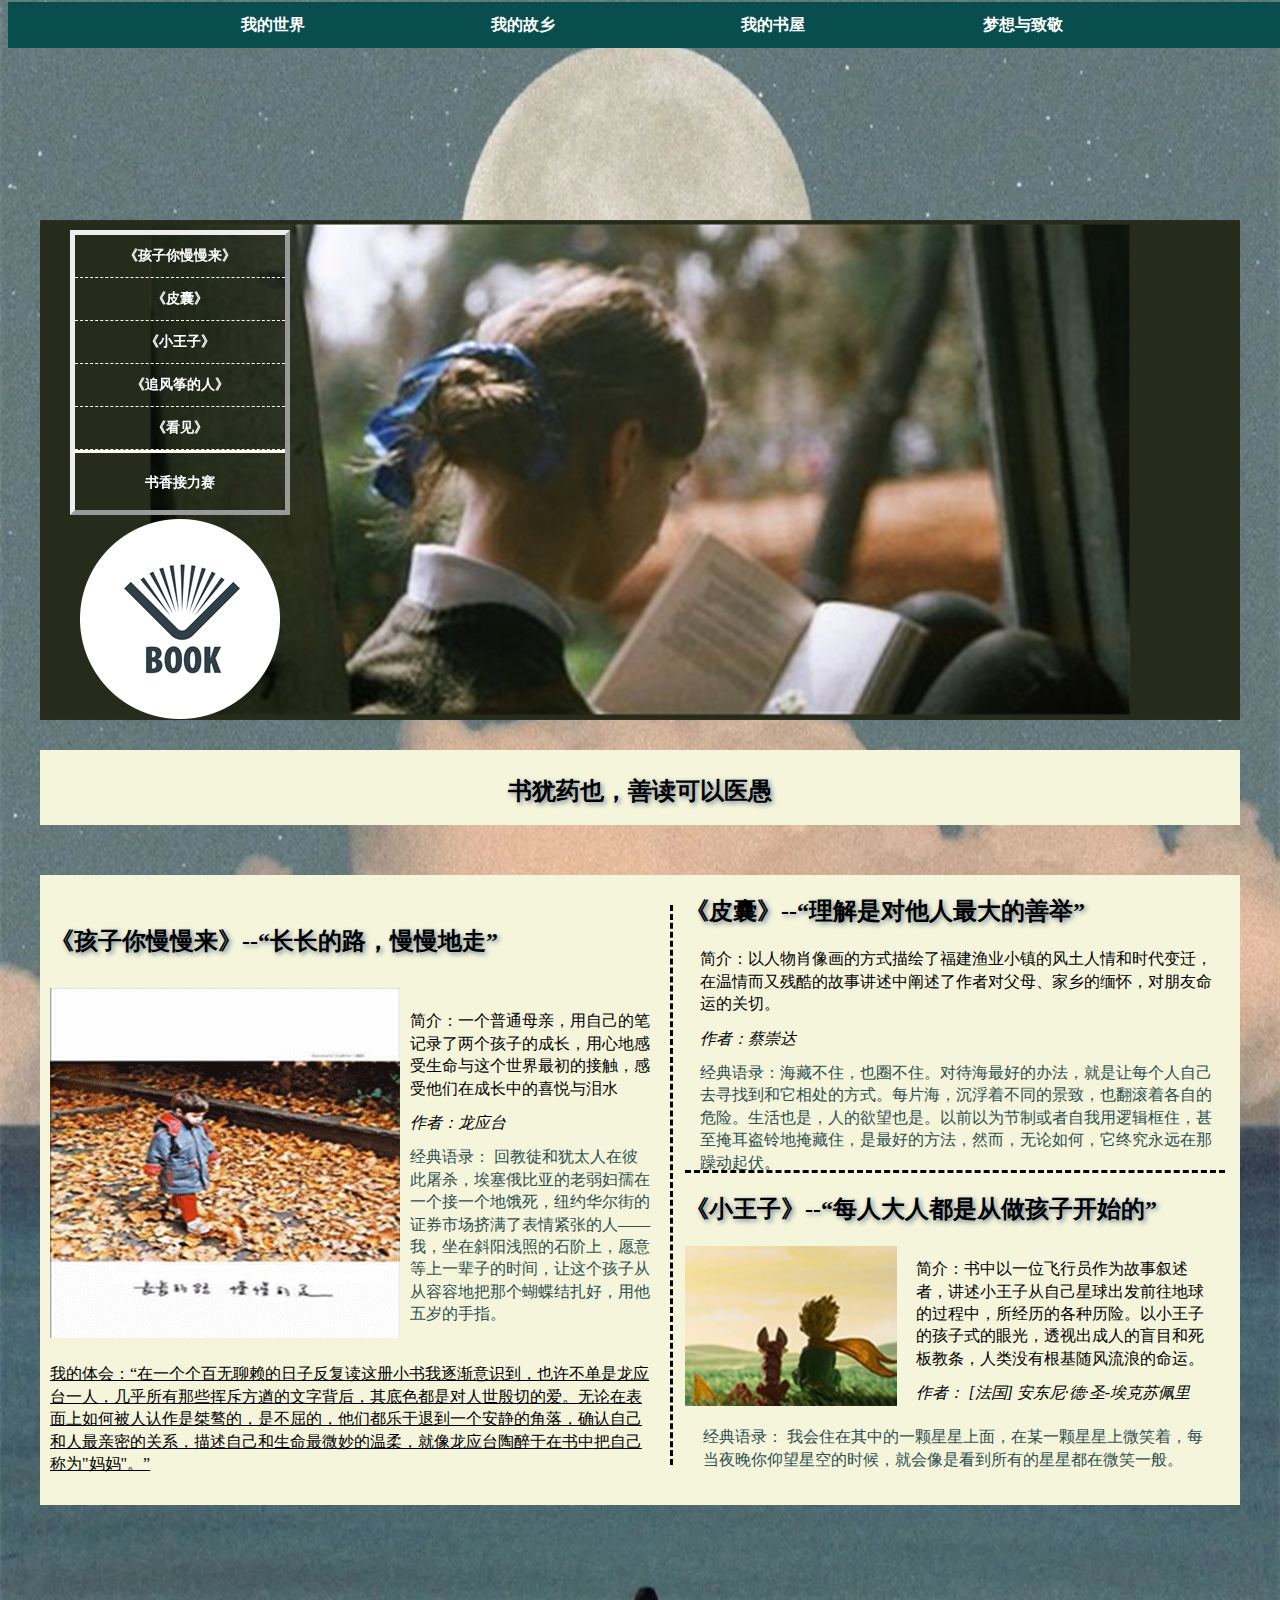
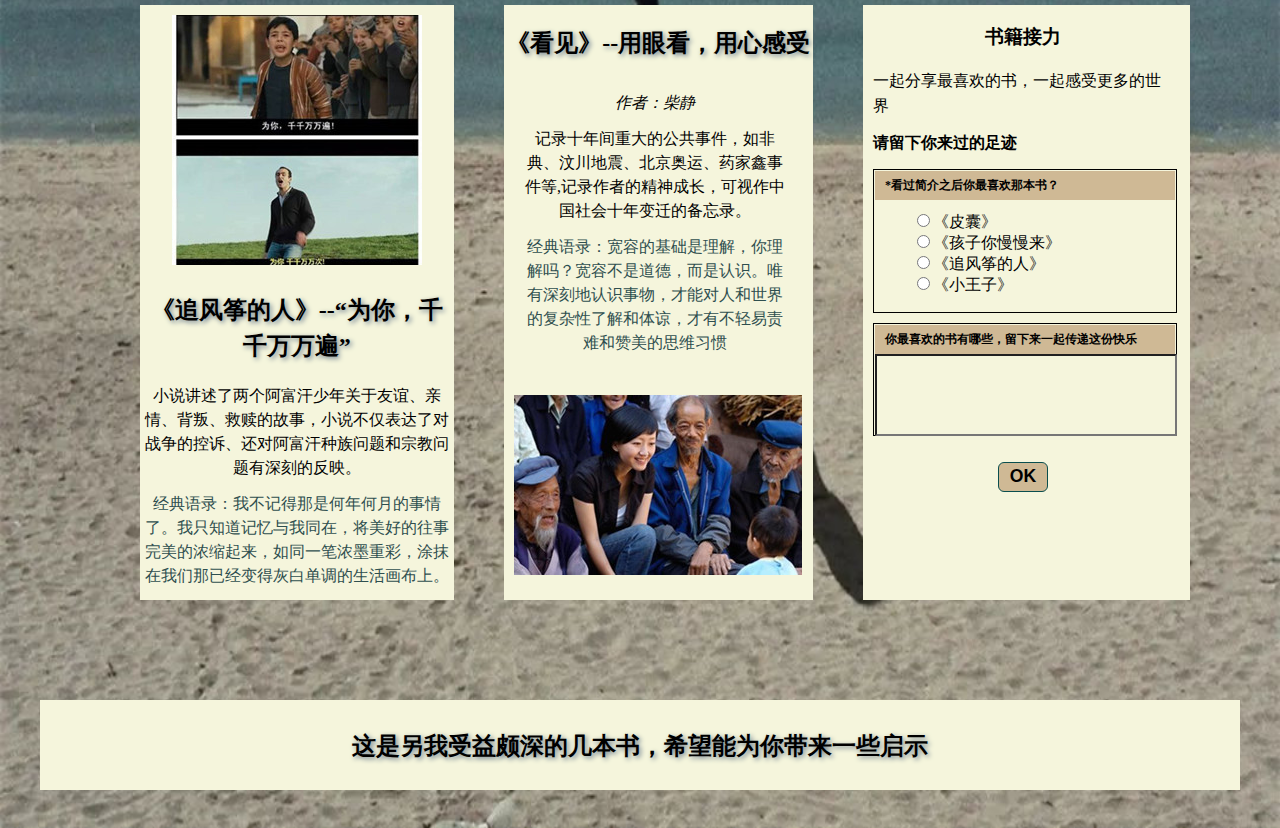
<file: 书屋.html>
<!DOCTYPE html>
<html>
  <head>
    <meta charset="utf-8">
    <title>我的书屋</title>
    <link rel="stylesheet" type="text/css" href="css/书屋.css">
    <link rel="stylesheet" type="text/css" href="css/导航区2.css">
  </head> 

  <div class="navigationArea">
    <div class="head">
      <ul>
        <li><a href="index.html" title="我的世界">我的世界</a></li>
        <li><a href="故乡.html" title="我的故乡">我的故乡</a></li>  
        <li><a href="书屋.html" title="我的书屋">我的书屋</a></li>
        <li><a href="梦想与致敬.html" title="梦想与致敬">梦想与致敬</a></li>
      </ul> 
    </div>
  </div>

  <aside class="boradside">
    <div class="b-one">
      <div class="b-one1">
          <ul class="ul2">   
           <li class="li3"><a href="#mao1" >《孩子你慢慢来》</a></li>
           <li class="li3"><a href="#mao2" >《皮囊》</a></li>
           <li class="li3"><a href="#mao3" >《小王子》</a></li>
           <li class="li3"><a href="#mao4" >《追风筝的人》</a></li>
           <li class="li3"><a href="#mao5" >《看见》</a></li>      
           <li class="li2"><a href="#mao6" >书香接力赛</a></li>     
          </ul>
      </div> 
    </div>

    <div class="b-two">
      <div class="img8">
        <img id="图片8" src="img/biaozhi-2.png" >
      </div>
    </div>
  </aside>

  <body>
      <div class=con>
        
        <div class=main>
          <div class=first>
            <div class="img1">
              <img id="图片1" src="img/F-23.png" >
            </div>
          </div>

          <div class="tit">
            <h2>书犹药也，善读可以医愚</h2>
          </div>

          <a name="mao2"></a>
          <div class="one">
            <div class="One">
              <a name="mao1"></a>
              <div class="one-1">
                <div class="one-1tit"> <h2>《孩子你慢慢来》--“长长的路，慢慢地走”</h2></div>
                <div class="one-1words">
                  <div class="one-1img">
                    <img id="图片2" src="img/img3-3.gif" >
                  </div>
                  <div class="one-1wordsright">
                    <p>简介：一个普通母亲，用自己的笔记录了两个孩子的成长，用心地感受生命与这个世界最初的接触，感受他们在成长中的喜悦与泪水</p>
                    <p class="writer">作者：龙应台</p>
                    <p class="pcon">经典语录： 回教徒和犹太人在彼此屠杀，埃塞俄比亚的老弱妇孺在一个接一个地饿死，纽约华尔街的证券市场挤满了表情紧张的人——我，坐在斜阳浅照的石阶上，愿意等上一辈子的时间，让这个孩子从从容容地把那个蝴蝶结扎好，用他五岁的手指。</p>
                  </div> 
                </div>
                <div class="one-1word"><p class="myself">我的体会：“在一个个百无聊赖的日子反复读这册小书我逐渐意识到，也许不单是龙应台一人，几乎所有那些挥斥方遒的文字背后，其底色都是对人世殷切的爱。无论在表面上如何被人认作是桀骜的，是不屈的，他们都乐于退到一个安静的角落，确认自己和人最亲密的关系，描述自己和生命最微妙的温柔，就像龙应台陶醉于在书中把自己称为"妈妈"。”</p></div>
              </div>
              <div class="one-2">
                <a name="mao2"></a>
                <div class="one-21">
                  <div class="one-21tit"><h2>《皮囊》--“理解是对他人最大的善举”</h2></div>
                  <div class="one-21words">
                    <p>简介：以人物肖像画的方式描绘了福建渔业小镇的风土人情和时代变迁，在温情而又残酷的故事讲述中阐述了作者对父母、家乡的缅怀，对朋友命运的关切。</p>
                    <p class="writer">作者：蔡崇达</p>
                    <p class="pcon">经典语录：海藏不住，也圈不住。对待海最好的办法，就是让每个人自己去寻找到和它相处的方式。每片海，沉浮着不同的景致，也翻滚着各自的危险。生活也是，人的欲望也是。以前以为节制或者自我用逻辑框住，甚至掩耳盗铃地掩藏住，是最好的方法，然而，无论如何，它终究永远在那躁动起伏。</p>
                  </div>
                </div>
                <a name="mao3"></a>
                <div class="one-22">
                  <div class="one-22tit"><h2>《小王子》--“每人大人都是从做孩子开始的”</h2></div>
                  <div class="one-22words">
                    <div class="one-22img">
                      <img id="图片2" src="img/img3-52.jpg" >
                     </div>
                     <div class="one-22wordsright">
                      <p>简介：书中以一位飞行员作为故事叙述者，讲述小王子从自己星球出发前往地球的过程中，所经历的各种历险。以小王子的孩子式的眼光，透视出成人的盲目和死板教条，人类没有根基随风流浪的命运。</p>
                      <p class="writer">作者： [法国] 安东尼·德·圣-埃克苏佩里</p>
                     </div>
                  </div>
                  <div class="one-22word"><p class="pcon">经典语录： 我会住在其中的一颗星星上面，在某一颗星星上微笑着，每当夜晚你仰望星空的时候，就会像是看到所有的星星都在微笑一般。</p></div>
                </div>
              </div>  
            </div>  
          </div>

          <div class=two>
            <div class="Two">
              <a name="mao4"></a>
              <div class="two-1">
                <div class="t">
                  <div class="one-2img">
                    <img id="图片2" src="img/img3-7.jpg" >
                  </div>
                  <div class="two-11"><h2>《追风筝的人》--“为你，千千万万遍”</h2></div>
                  <div class="two-12">
                    <p>小说讲述了两个阿富汗少年关于友谊、亲情、背叛、救赎的故事，小说不仅表达了对战争的控诉、还对阿富汗种族问题和宗教问题有深刻的反映。</p>
                    <p class="pcon">经典语录：我不记得那是何年何月的事情了。我只知道记忆与我同在，将美好的往事完美的浓缩起来，如同一笔浓墨重彩，涂抹在我们那已经变得灰白单调的生活画布上。</p>
                  </div>
                </div>
              </div>

              <div class="two-2">
                <a name="mao5"></a>
                <div class="t">
                  <div class="two-21"><h2>《看见》--用眼看，用心感受</h2></div>
                  <div class="two-22">
                    <p class="writer">作者：柴静</p>
                    <p>记录十年间重大的公共事件，如非典、汶川地震、北京奥运、药家鑫事件等,记录作者的精神成长，可视作中国社会十年变迁的备忘录。</p>
                    <p class="pcon">经典语录：宽容的基础是理解，你理解吗？宽容不是道德，而是认识。唯有深刻地认识事物，才能对人和世界的复杂性了解和体谅，才有不轻易责难和赞美的思维习惯</p>
                  </div>
                  <div class="one-2img">
                    <img id="图片2" src="img/img3-6.jpg" >
                  </div>
                </div>
              </div>

              <div class="two-3">
                <a name="mao6"></a>
                <div class="two-31">
                  <div class="share">
                    <form>
                      <div class="formHead">
                          <div class="titles">
                              <h3>书籍接力</h3>
                          </div>
                          <div class="headCon">
                              <p>一起分享最喜欢的书，一起感受更多的世界</p>
                         </div>
                      </div>
                      <div class="formA">
                          <div class="A">请留下你来过的足迹</div>
                          <div class="middle">
                              <div class="question1"><span class="star">*</span>看过简介之后你最喜欢那本书？</div>
                              <div class="choices1">
                                <input type="radio" name="select" >《皮囊》<br>
                                <input type="radio" name="select" >《孩子你慢慢来》<br>
                                <input type="radio" name="select" >《追风筝的人》<br>
                                <input type="radio" name="select" >《小王子》<br>
                              </div>
                          </div>
                          <div class="middle">
                            <div class="question1">你最喜欢的书有哪些，留下来一起传递这份快乐</div>
                            <div class="textAnswer"><input type="text" name="textAnswer" class="txt"></div>
                          </div>
                      </div>
                      <div class="formEnd">
                        <div class="bottom">
                          <input type="submit" class="sub" value="OK">
                        </div>
                      </div>
                    </form>     
                 </div>
                </div>
              </div>
            </div>          
          </div>
  
          <a name="mao4"></a>
          <div class="three">  
            <h2>这是另我受益颇深的几本书，希望能为你带来一些启示</h2>
          </div>
        </div>       
      </div>
  </body>
</html>
</file>
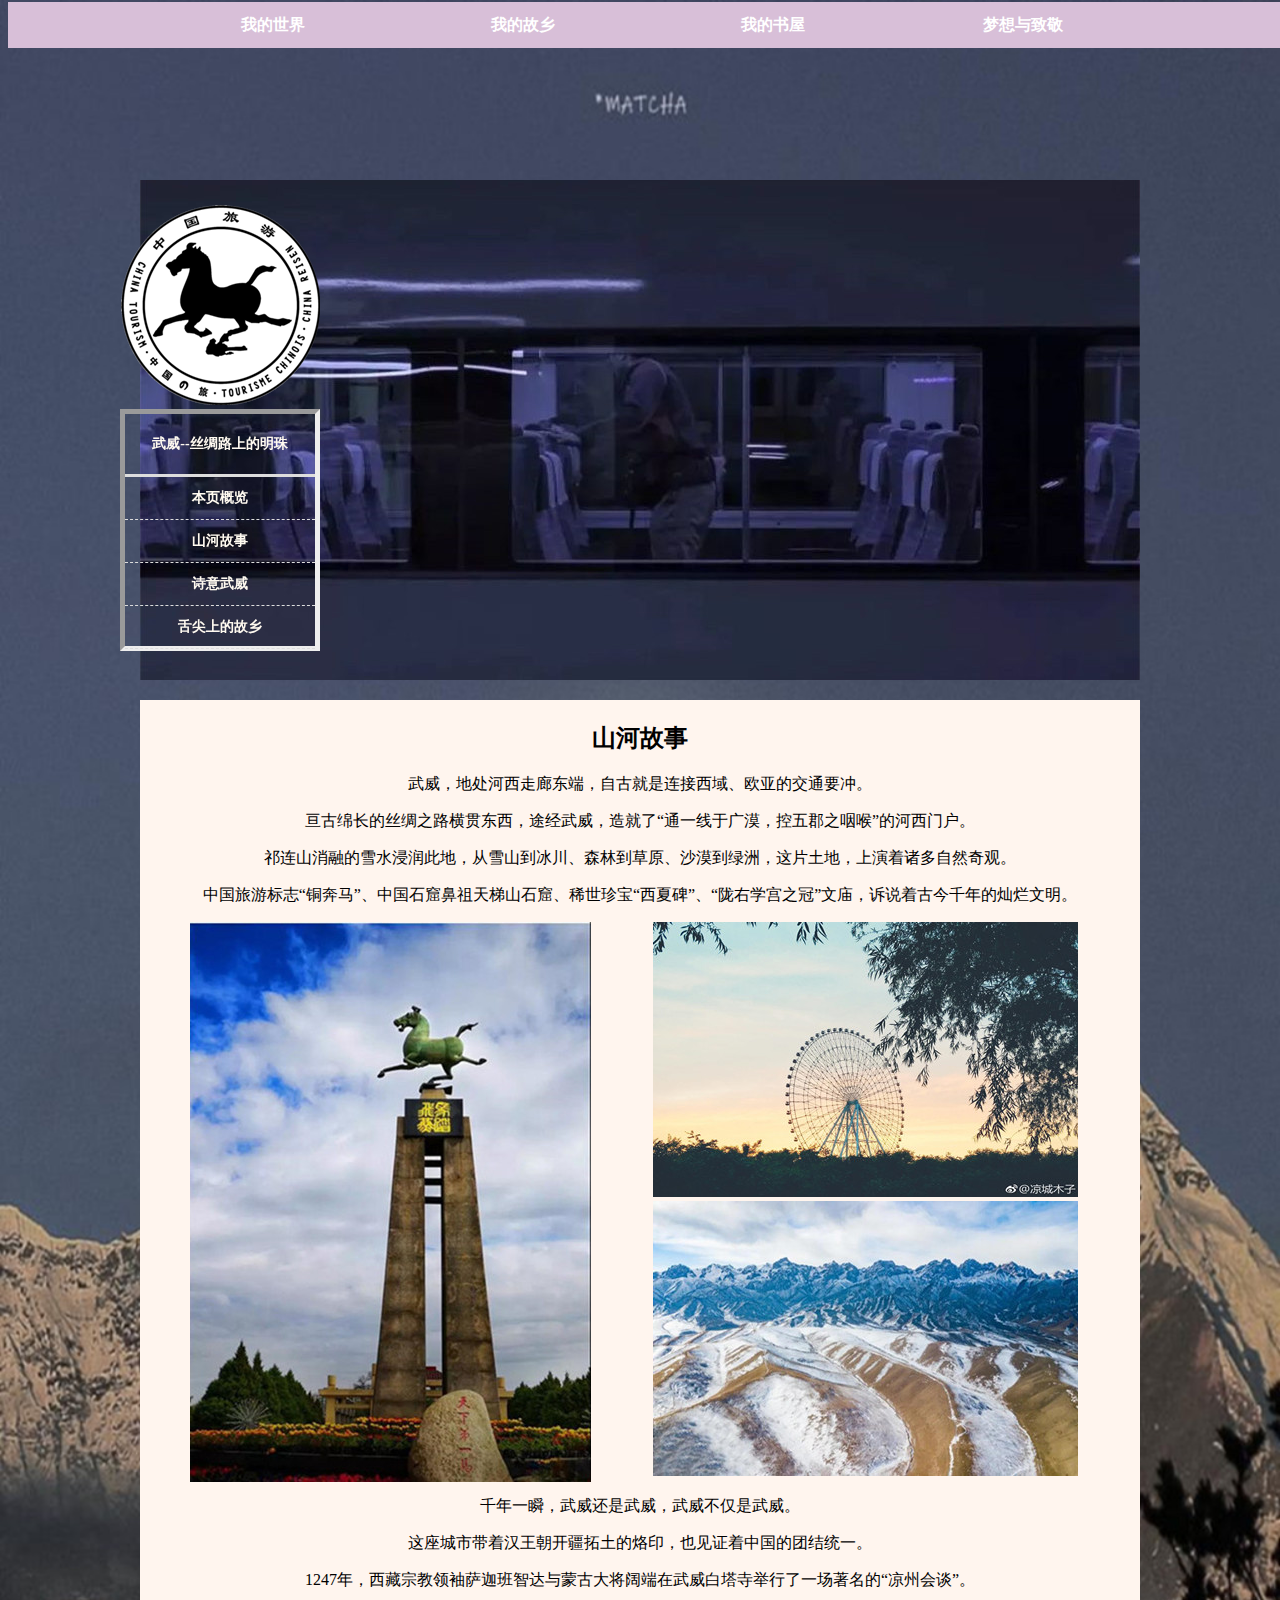
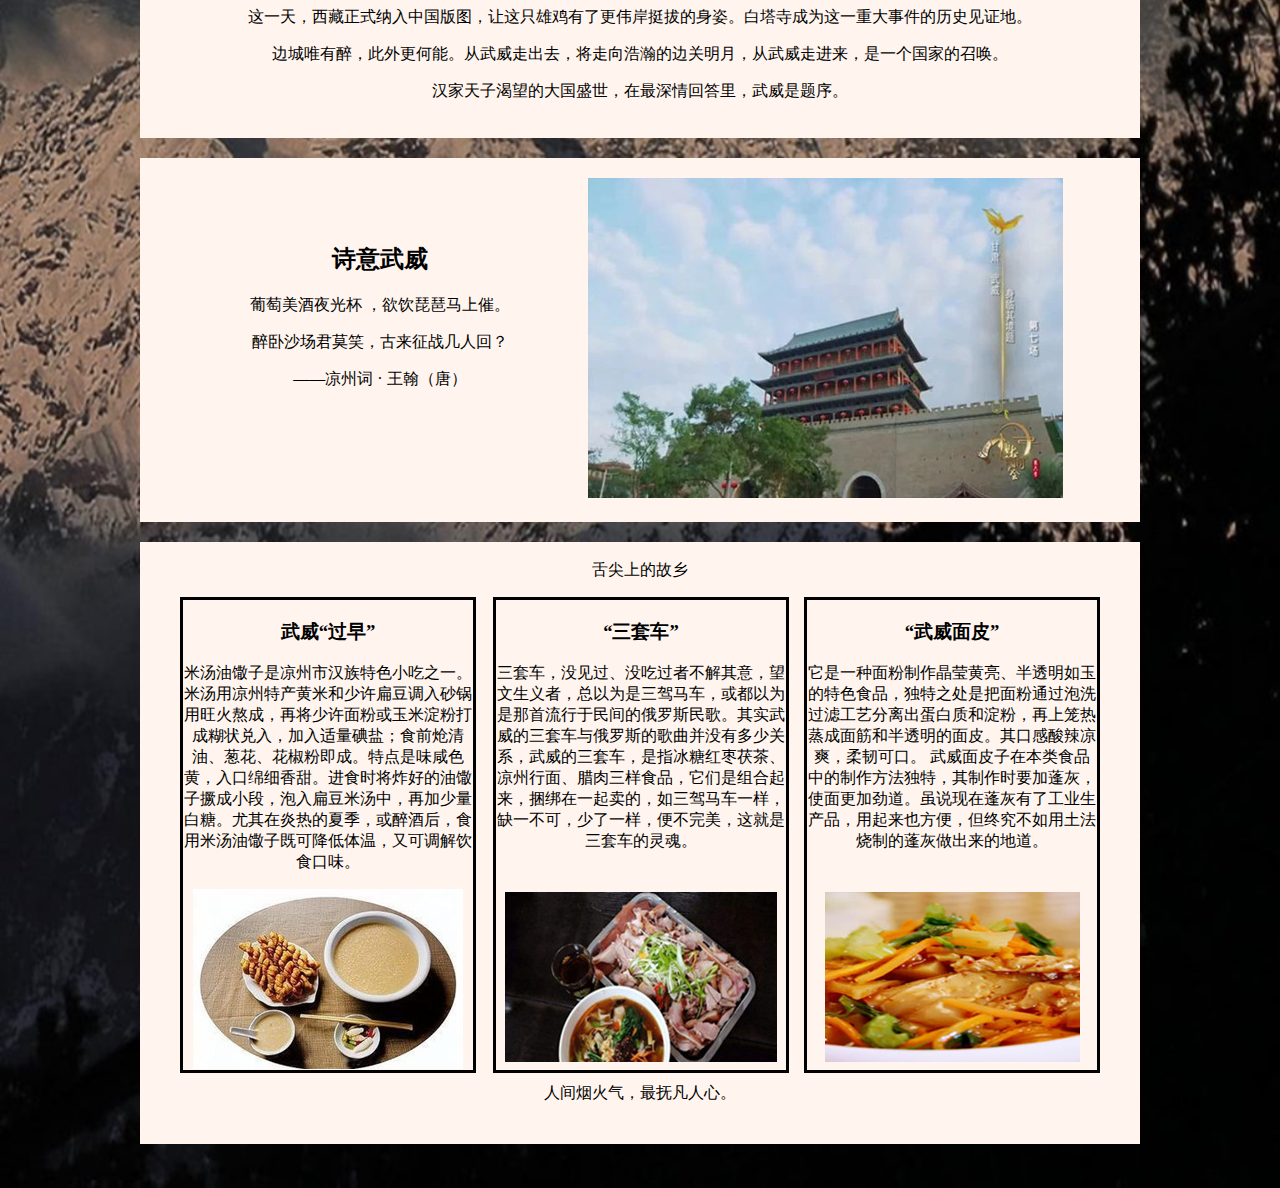
<file: 故乡.html>
<!DOCTYPE html>
<html>
  <head>
    <meta charset="utf-8">
    <title>我的故乡</title>
    <link rel="stylesheet" type="text/css" href="css/故乡.css">
    <link rel="stylesheet" type="text/css" href="css/导航区1.css">
  </head> 

  <aside class="navigationArea">
    <div class="head">
      <ul>
        <li><a href="index.html" title="我的世界">我的世界</a></li>
        <li><a href="故乡.html" title="我的故乡">我的故乡</a></li>  
        <li><a href="书屋.html" title="我的书屋">我的书屋</a></li>
        <li><a href="梦想与致敬.html" title="我尊敬的人">梦想与致敬</a></li>
      </ul> 
    </div>
  </aside>

  <div class="boradside">
    <div class="b-two">
      <div class="img8">
        <img id="图片8" src="img/biaozhi-1.png" >
      </div>
    </div>
    <div class="b-one">
      <div class="b-one1">
          <ul class="ul2">           
             <li class="li2">武威--丝绸路上的明珠</a></li>
             <li class="li3"><a href="#mao1" >本页概览</a></li>
             <li class="li3"><a href="#mao2" >山河故事</a></li>
             <li class="li3"><a href="#mao3" >诗意武威</a></li>
             <li class="li3"><a href="#mao4" >舌尖上的故乡</a></li>
          </ul>
      </div> 
    </div>
  </div>

  <body>
    <div class="con">  
        <a name="mao1"></a>
        <div class=main>
          <div class=first>
            <div class="img1">
              <img id="图片1" src="img/four.jpg" >
            </div>
          </div>

          <a name="mao2"></a>
          <div class="one">
            <div class=words1>
              <h2>山河故事</h2>
              <p>武威，地处河西走廊东端，自古就是连接西域、欧亚的交通要冲。</p>
              <p>亘古绵长的丝绸之路横贯东西，途经武威，造就了“通一线于广漠，控五郡之咽喉”的河西门户。</p>
              <p>祁连山消融的雪水浸润此地，从雪山到冰川、森林到草原、沙漠到绿洲，这片土地，上演着诸多自然奇观。
              <p>中国旅游标志“铜奔马”、中国石窟鼻祖天梯山石窟、稀世珍宝“西夏碑”、“陇右学宫之冠”文庙，诉说着古今千年的灿烂文明。</p>
            </div>
            <div class="one-1">
              <div class="img2">
                <img id="图片2" src="img/eight.jpg" >
              </div>
              <div class="img3">
                <img id="图片3" src="img/ten.jpg" >
              </div>
              <div class="img4">
                <img id="图片4" src="img/seven.jpg" >
              </div>
            </div> 
    
            <div class="one-2">
              <div class="words2">
                <p>千年一瞬，武威还是武威，武威不仅是武威。</p>
                <p>这座城市带着汉王朝开疆拓土的烙印，也见证着中国的团结统一。</p>
                <p>1247年，西藏宗教领袖萨迦班智达与蒙古大将阔端在武威白塔寺举行了一场著名的“凉州会谈”。</p>               
                <p>这一天，西藏正式纳入中国版图，让这只雄鸡有了更伟岸挺拔的身姿。白塔寺成为这一重大事件的历史见证地。</p>               
                <p>边城唯有醉，此外更何能。从武威走出去，将走向浩瀚的边关明月，从武威走进来，是一个国家的召唤。</p>                
                <p>汉家天子渴望的大国盛世，在最深情回答里，武威是题序。</p>
              </div>           
            </div>
          </div>

          <a name="mao3"></a>
          <div class=two>
            <div class="two-1">
              <h2>诗意武威</h2>
              <div class="words3">
                <p>葡萄美酒夜光杯 ，欲饮琵琶马上催。</p>
                <p>醉卧沙场君莫笑，古来征战几人回？</p>
                <p> ——凉州词 · 王翰（唐）</p> 
              </div>
            </div>
            <div class=two-2>
              <div class="img5">
                <img id="图片5" src="img/ele.jpg" >
              </div>
            </div>
          </div>
  
          <a name="mao4"></a>
          <div class="three">
            <div class="three-1">
              <p>舌尖上的故乡</p>
            </div>
  
            <div class="three-2">
              <div class="fir">
                <div class="morning">
                  <h3>武威“过早”</h3>
                  <p>米汤油馓子是凉州市汉族特色小吃之一。米汤用凉州特产黄米和少许扁豆调入砂锅用旺火熬成，再将少许面粉或玉米淀粉打成糊状兑入，加入适量碘盐；食前炝清油、葱花、花椒粉即成。特点是味咸色黄，入口绵细香甜。进食时将炸好的油馓子撅成小段，泡入扁豆米汤中，再加少量白糖。尤其在炎热的夏季，或醉酒后，食用米汤油馓子既可降低体温，又可调解饮食口味。</p>
                </div>
                <div class="img6">
                  <img id="图片6" src="img/twl1.jpg" >
                </div>
              </div>
              <div class="sen">
                <div class="sen-1">
                  <div class="morning">
                    <h3>“三套车”</h3>
                    <p>三套车，没见过、没吃过者不解其意，望文生义者，总以为是三驾马车，或都以为是那首流行于民间的俄罗斯民歌。其实武威的三套车与俄罗斯的歌曲并没有多少关系，武威的三套车，是指冰糖红枣茯茶、凉州行面、腊肉三样食品，它们是组合起来，捆绑在一起卖的，如三驾马车一样，缺一不可，少了一样，便不完美，这就是三套车的灵魂。</p>
                  </div>
                  <div class="img7">
                    <img id="图片7" src="img/twl3.jpg" >
                  </div>
                </div>
                <div class="sen-2">
                  <div class="morning">
                    <h3>“武威面皮”</h3>
                    <p>它是一种面粉制作晶莹黄亮、半透明如玉的特色食品，独特之处是把面粉通过泡洗过滤工艺分离出蛋白质和淀粉，再上笼热蒸成面筋和半透明的面皮。其口感酸辣凉爽，柔韧可口。
                      武威面皮子在本类食品中的制作方法独特，其制作时要加蓬灰，使面更加劲道。虽说现在蓬灰有了工业生产品，用起来也方便，但终究不如用土法烧制的蓬灰做出来的地道。</p>
                  </div>
                  <div class="img7">
                    <img id="图片7" src="img/tw14.jpg" >
                  </div>
                </div>
              </div>
            </div>
  
            <div class="three-3">
              <p>人间烟火气，最抚凡人心。</p>
            </div>
          </div>
        </div>
    </div>
  </body>
</html>
</file>
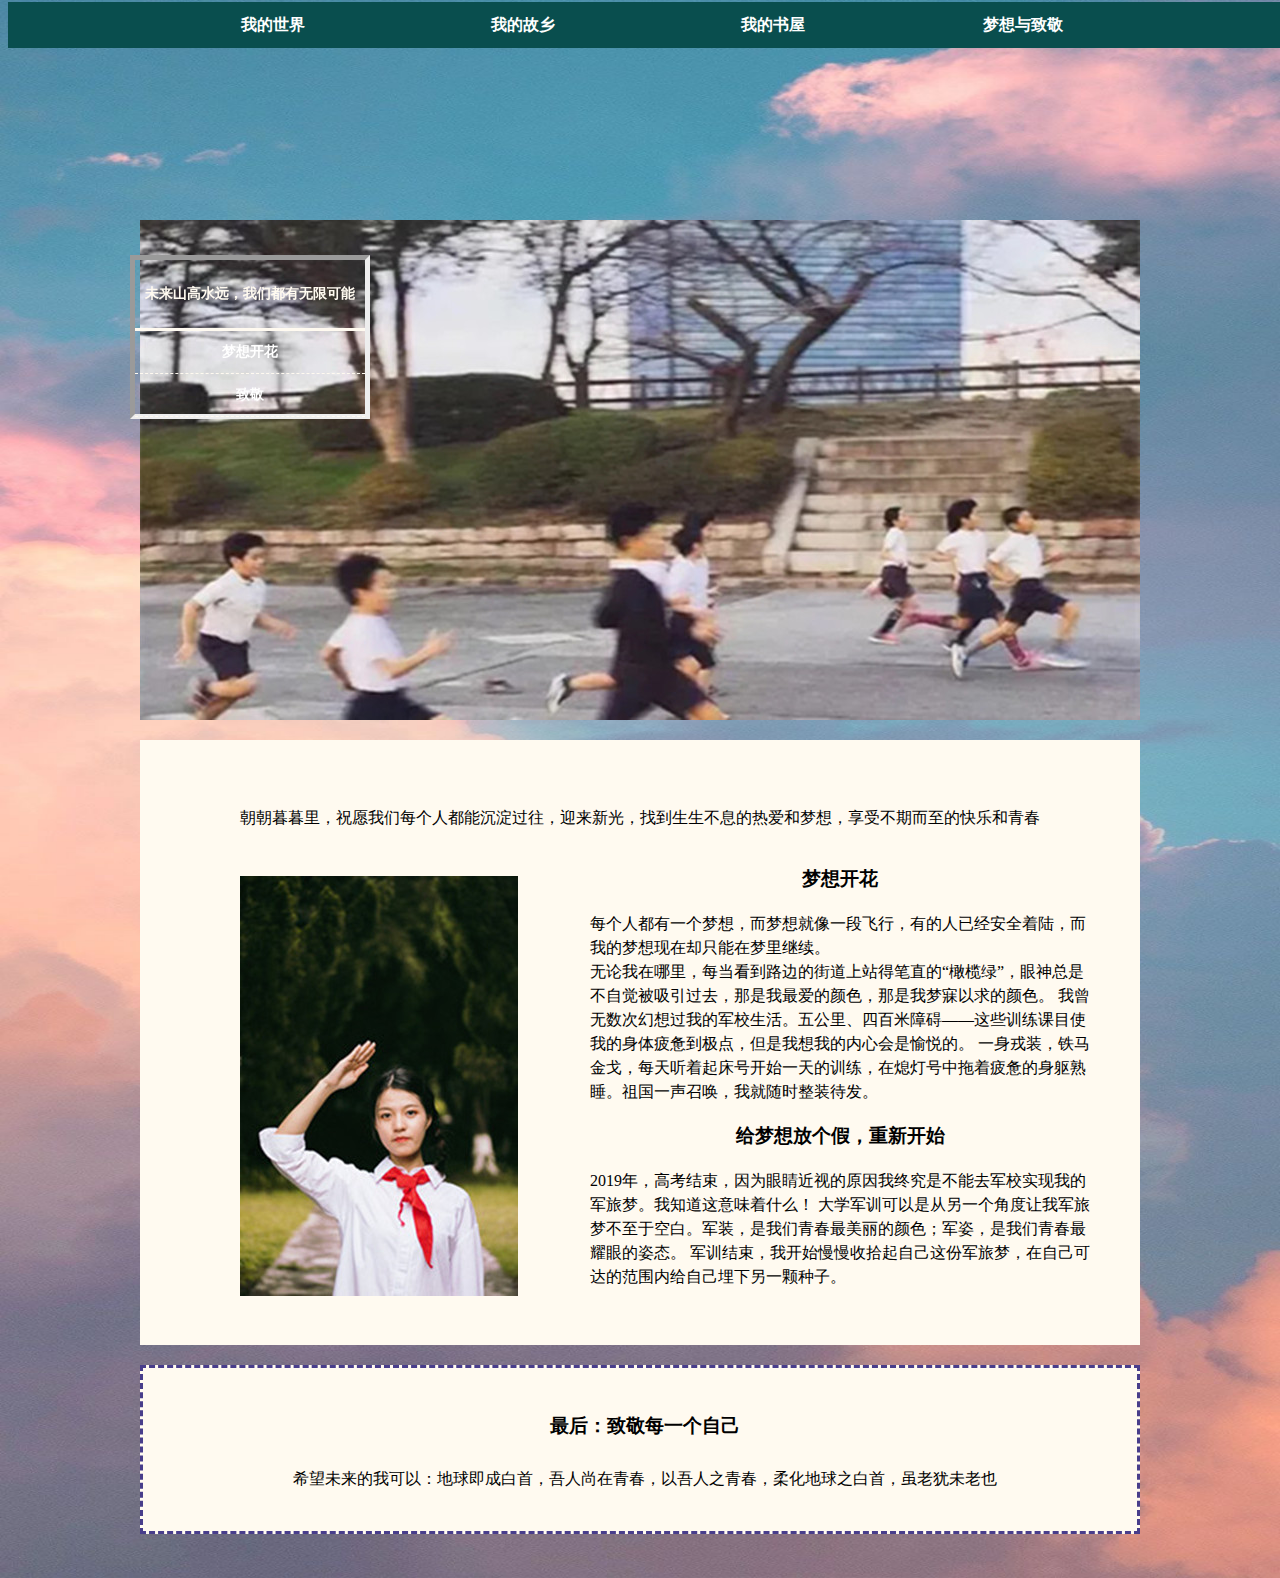
<file: 梦想与致敬.html>
<!DOCTYPE html>
<html>
  <head>
    <meta charset="utf-8">
    <title>梦想与致敬</title>
    <link rel="stylesheet" type="text/css" href="css/梦想与致敬.css">
    <link rel="stylesheet" type="text/css" href="css/导航区2.css">
  </head> 

  <div class="navigationArea">
    <div class="head">
      <ul>
        <li><a href="index.html" title="我的世界">我的世界</a></li>
        <li><a href="故乡.html" title="我的故乡">我的故乡</a></li>  
        <li><a href="书屋.html" title="我的书屋">我的书屋</a></li>
        <li><a href="梦想与致敬.html" title="梦想与致敬">梦想与致敬</a></li>
      </ul> 
    </div>
  </div>

  <aside class="boradside">
    <div class="b-one">
      <div class="b-one1">
          <ul class="ul2">   
           <li class="li2">未来山高水远，我们都有无限可能</a></li>     
           <li class="li3"><a href="#mao1" >梦想开花</a></li>
           <li class="li3"><a href="#mao3" >致敬</a></li>
          </ul>
      </div> 
    </aside>

    <div class="b-two">
      <div class="img8">
      </div>
    </div>
  </div>

  <body>
      <div class=con>
        
        <a name="mao1"></a>
        <div class=main>
          <div class=first>
            <div class="img1">
              <img id="图片1" src="img/img4-2.jpg" >
            </div>
          </div>

          <a name="mao2"></a>
          <div class="one">
            <div class="one-1">
              <p>朝朝暮暮里，祝愿我们每个人都能沉淀过往，迎来新光，找到生生不息的热爱和梦想，享受不期而至的快乐和青春</p>
            </div>
            <div class="one-2">
              <div class="img2"><img id="图片1" src="img/img4-3.jpg" ></div> 
              <div class="one-21">
                <h3>梦想开花</h3>
                <p>每个人都有一个梦想，而梦想就像一段飞行，有的人已经安全着陆，而我的梦想现在却只能在梦里继续。</br>
                  无论我在哪里，每当看到路边的街道上站得笔直的“橄榄绿”，眼神总是不自觉被吸引过去，那是我最爱的颜色，那是我梦寐以求的颜色。
                  我曾无数次幻想过我的军校生活。五公里、四百米障碍——这些训练课目使我的身体疲惫到极点，但是我想我的内心会是愉悦的。
                  一身戎装，铁马金戈，每天听着起床号开始一天的训练，在熄灯号中拖着疲惫的身躯熟睡。祖国一声召唤，我就随时整装待发。
                </p>
                <h3>给梦想放个假，重新开始</h3>
                <p>2019年，高考结束，因为眼睛近视的原因我终究是不能去军校实现我的军旅梦。我知道这意味着什么！
                  大学军训可以是从另一个角度让我军旅梦不至于空白。军装，是我们青春最美丽的颜色；军姿，是我们青春最耀眼的姿态。
                  军训结束，我开始慢慢收拾起自己这份军旅梦，在自己可达的范围内给自己埋下另一颗种子。
                </p>
              </div>
            </div>
          </div>

          <a name="mao3"></a>
          <div class=two>
            <div class=two-1>
              <h3>最后：致敬每一个自己</h3>
              <p>希望未来的我可以：地球即成白首，吾人尚在青春，以吾人之青春，柔化地球之白首，虽老犹未老也</p>
            </div>
          </div>
        </div>
        
      </div>
  </body>
</html>
</file>
<file: css/书屋.css>
body{
    height:2200px;
    background-image:  url(../img/F-1.jpg);
    background-repeat:no-repeat;
    background-size:100% 100%;
}

.con{
    height:2200px;
    margin: 0 auto; 
    width:100%;
}

.first{
    width:1200px;
    height:500px;
    text-align: center;
    margin-top: 220px;
}

.main{
    width:1200px;
    height:2200px;
    margin: 0 auto; 
    text-align: center;
}


.boradside{
    position: fixed;
    top: 230px;
    left: 70px;
    float:left;
    width:220px;
    text-align: center;
}

.b-one{
    height:275px;
    border-style:outset;
    border-width:thick;
}

.ul2{
    height:240px;
    border-top: none;
    border-bottom: none;
    margin-block-start: 1em;
    margin-block-end: 1em;
    margin-inline-start: 0px;
    margin-inline-end: 0px;
    margin:0px;
    font-weight: bold;
    font-size: 14px;
    font-family: "SimSun";
    color:floralwhite;
    border-color: #ddd;
    display: block;
}

.li2{
    width: 100%;
    border-top-style:solid;
    border-width:3px;
    padding-top:8px;
    padding-bottom: 15px;
}

.li3{
    width: 100%;
    cursor: pointer;
    border-bottom-style:dashed;
    border-width:1px;
}

.li3 a{
    line-height: 42px;
    margin:0px;
    padding:0px;
    border-top: none;
}

.li3 a:hover {
    background-color: rgb(9, 78, 78);
}

.share{
    float:right;
    margin-bottom: 20px;
    margin-right: 17px;
    width:300px;
}

.headCon{
    text-align: left;
    line-height: 25px;
}

.formA{
    margin-top: 15px;
    margin-bottom: 25px;
}  

.A{
    text-align: left;
    font-size: 16px;
    font-weight: bold;
    margin-bottom: 15px;
}

.middle{
    width: 100%;
    margin: 0 auto 10px auto;
    border: 1px solid ;
    padding: 1px;    
}

.question1{
    font-family: verdana;
    font-size: 12px;
    font-weight: bold;
    text-align: left;
    padding: 6px 10px;
    background-color:rgb(207, 185, 149);
}

.choices1{
    padding: 11px 24px 16px 37px;
    text-align: left;
    line-height:20px;
}

.textAnswer{
    height:80px;
    text-align: left;
    background-color:rgb(172, 154, 126);
}

.txt{
    height:95%;
    width:98%;
    background-color:beige;
}

.formEnd{
    height:30px;
    border-collapse: separate;
    padding: 0.5px;
    text-align: center;
}

.bottom{
    height:30px;
    width: 100%;
    margin: 0;
}

.sub{
    width:50px;
    height:30px;
    border: 1px solid rgb(9, 78, 78);
    background:rgb(207, 185, 149);
    font-weight: bold;
    font-family: Lucida Grande, Lucida Sans, Arial, sans-serif;
    font-size: 1.1em;
    border-collapse: separate;
    border-top-left-radius: 6px;
    border-top-right-radius: 6px;
    border-bottom-left-radius: 6px;
    border-bottom-right-radius: 6px;
    cursor: pointer;
}

.tit{
    width:1200px;
    height:70px;
    background-color:beige;
    margin-top: 30px;
    padding-top: 5px;
}

.one{
    height:630px;
    width:1200px;
    margin-top: 50px;
    background-color:beige;
    line-height: 1.4;
}

.one-1{
    float:left;
    height:560px;
    width:50%;
    border-right-style:dashed;
    margin-top: 30px;
    padding-right:20px;
    padding-left: 10px;
    text-align: left;
}

.one-1img{
    margin-top: 10px;
    float:left;
}

.one-1words{
    height:355px;
    margin-top: 10px;
    margin-bottom: 30px;
}

.one-1wordsright{
    width:40%;
    float:right;
    margin-top: 20px;
}

.one-2{
    width:45%;
    float:right;
    height:500px;
    margin-right: 15px;
    text-align: left;

}

.one-21{
    height:53%;
    border-bottom-style:dashed;
    padding-bottom: 10px;
}

.one-21words{
    margin-left: 15px;
    width:95%;
}

.one-22{
    height:55%;
}

.one-22words{
    height:150px;
}
.one-22word{
    width:95%;
    margin-left: 18px;
    margin-top:30px;
}

.myself{
    text-decoration:underline ;
}
.one-22img{
    float:left;
    margin-right: 8px;
}

.one-22wordsright{
    width:54%;
    float:right;
    padding-right: 17px;
}
.two{
    display:table;
    margin-top: 50px;
    width:1200px;
    border-spacing: 50px;
}

.Two{
    display: table-row;

}

.two-1{
    display:table-cell;
    width:33%;
    background-color:beige;
    line-height: 1.5;
    vertical-align:top;
    padding-top: 10px;
}

.two-2{
    display:table-cell;
    background-color:beige;
    line-height: 1.5;
    vertical-align:top;
}

.two-22{
    width:85%;
    margin-top: 30px;
    margin-left: 20px;
    margin-bottom: 40px;}

.two-3{
    display:table-cell;
    width:33%;
    background-color:beige;
    padding-left: 10px;
    margin-right:50px;
}

.three{
    margin-top: 50px;
    width:1200px;
    height:80px;
    background-color:beige;
    padding-top:10px;
}

p{
    margin-bottom: 12px;
    margin-top: 12px;
}

.pcon{
    color:darkslategray;
}

.writer{
   font-style:italic;
}

h2{
    text-shadow: 2px 2px 5px slategray;
}
</file>
<file: css/导航区2.css>
.navigationArea{
    position: fixed;
    top: 2px;
    width:100%;
    height:46px;
    background-color:rgb(9, 78, 78);
    margin: 0 auto;
    text-align: center;
}

.head{
    width:1000px;
    display: inline-block;
    font-family: "Microsoft Yahei";
    font-size: 16px;
    font-weight: bolder;
}

ul{
    text-align: center;
    list-style-type: none;
    margin: 0;
    padding: 0;
}

li
{
    width:250px;
    display: inline-block;
    position: relative;
    vertical-align: bottom;
    float:left;
}

li a {
    display: block;
    color: white;
    text-align: center;
    padding:16px;
    padding-top: 13px;
    padding-bottom: 12px;
    text-decoration: none;
}


li a:hover {
    background-color:teal;
}
</file>
<file: css/故乡.css>
body{
    height:2600px;
    background-image:  url(../img/fiv3.jpg);
    background-repeat:no-repeat;
    background-size:100% 100%;
}

.con{
    width: 100%;
    margin: 0 auto; 
}

.first{
    height:500px;
    margin-top: 30px;
}

.main{
    margin: 0 auto;
    text-align: center;
    width:1000px;
    height:2400px;
    margin-top: 180px;
}

.one{
    background-color:seashell;
    padding-top:2px;
    padding-bottom: 20px;
    margin-bottom: 20px;
    margin-top: 20px;
}

.one-1{
    margin-left:50px;
}

.img2{
    float:left;
}

.two{
    background-color:seashell;
    padding-top:20px;
    padding-left: 80px;
    padding-bottom: 20px;
    padding-right: 70px;
    margin-bottom: 20px;
}

.two-1{
    float:left;
    margin-top: 45px;
    margin-left: 30px;
    margin-right: 70px;
}

.two-2{
    margin-right: 0;
}

.three{
    height:600px;
    background-color:seashell;
    padding-top: 2px;
}

.three-2{
    height:470px;
}

.fir{
    border-style:solid;
    border-width:medium;
    width:290px;
    height:470px;
    float: left;
    margin-left: 40px;
}

.sen{
    height:80px;
    float:right;
}

.sen-1{
    border-style:solid;
    border-width:medium;
    width:290px;
    height:470px;
    float:left;
    margin-right: 15px;
}

.sen-2{
    border-style:solid;
    border-width:medium;
    width:290px;
    height:470px;
    float:right;
    margin-right: 40px;
}

.img7{
    margin-top: 40px;
}

.boradside{
    position: fixed;
    top: 205px;
    left: 70px;
    margin-left: 50px;
    float:left;
    width:200px;
    text-align: center;
}

.b-one{
    height:232px;
    border-style:inset;
    border-width:thick;
}

.ul2{
    height:232px;
    border-top: none;
    border-bottom: none;
    margin-block-start: 1em;
    margin-block-end: 1em;
    margin-inline-start: 0px;
    margin-inline-end: 0px;
    margin:0px;
    font-size: 14px;
    font-weight: bold;
    font-family: "SimSun";
}

.li2{
    color:floralwhite;
    display: block;
    width: 100%;
    cursor: pointer;
    border-bottom-style:solid;
    border-width:3px;
    border-color: #ddd;
    padding-top: 21px;
    padding-bottom: 21px;
}

.li3{
    display: block;
    width: 100%;
    cursor: pointer;
    border-bottom-style:dashed;
    border-width:1px;
    border-color: #ddd;
}

.li3 a{
    line-height: 42px;
    margin:0px;
    padding:0px;
    color:floralwhite;
    border-top: none;
}

.li3 a:hover {
    color:floralwhite;
    background-color:thistle;
}
</file>
<file: css/导航区1.css>
.navigationArea{
    position: fixed;
    top: 2px;
    width:100%;
    height:46px;
    background-color:thistle;
    margin: 0 auto;
    text-align: center;
}

.head{
    width:1000px;
    display: inline-block;
    font-family: "Microsoft Yahei";
    font-size: 16px;
    font-weight: bolder;
}

ul{
    text-align: center;
    list-style-type: none;
    margin: 0;
    padding: 0;
}

li
{
    width:250px;
    display: inline-block;
    position: relative;
    vertical-align: bottom;
    float:left;
}

li a {
    display: block;
    color: white;
    text-align: center;
    padding:16px;
    padding-top: 13px;
    padding-bottom: 12px;
    text-decoration: none;
}


li a:hover {
    background-color:rgb(33, 25, 87);
}
</file>
<file: css/梦想与致敬.css>
body{
    height:1350px;
    background-image:  url(../img/F-4.jpg);
    background-repeat:no-repeat;
    background-size:100% 100%;
}

.con{
    width: 100%;
    margin: 0 auto; 
}

.first{
    width:70%;
    height:500px;
    text-align: center;
    margin:0px;
    margin-top: 220px;
}

.main{
    width:1000px;
    height:1000px;
    margin:auto;
    text-align: center;
    margin-bottom: 30px;
}

.one{
    height:550px;
    background-color:floralwhite;
    padding:50px;
    padding-bottom:5px;
    margin-bottom: 20px;
    margin-top: 20px;
    line-height: 1.5;
}

.two{
    line-height: 2;
    border:dashed darkslateblue;
}

.img2{
    float:left;
    margin-top: 30px;
    margin-left: 50px;
}

.one-21{
    width:500px;
    float: right;
}

.two{
    background-color:floralwhite;
    padding-top:20px;
    padding-left: 80px;
    padding-bottom: 20px;
    padding-right: 70px;
    margin-bottom: 20px;
}

.boradside{
    position: fixed;
    top: 255px;
    left: 130px;
    float:left;
    width:240px;
    text-align: center;
}

.b-one{
    height:158x;
    border-style:inset;
    border-width:thick;
}

.ul2{
    height:154px;
    border-top: none;
    border-bottom: none;
    margin-block-start: 1em;
    margin-block-end: 1em;
    margin-inline-start: 0px;
    margin-inline-end: 0px;
    margin:0px;
    font-weight: bold;
    font-size: 14px;
    font-family: "SimSun";
    color:floralwhite;
    border-color: #ddd;
    display: block;
}

.li2{
    width: 100%;
    border-bottom-style:solid;
    border-width:3px;
    padding-top: 25px;
    padding-bottom: 25px;
}

.li3{
    width: 100%;
    cursor: pointer;
    border-bottom-style:dashed;
    border-width:1px;
}

.li3 a{
    line-height: 42px;
    margin:0px;
    padding:0px;
    border-top: none;
}

.li3 a:hover {
    background-color: rgb(9, 78, 78);
}

.share{
    float:right;
    margin-bottom: 20px;
    margin-right: 60px;
    width:300px;
}

.headCon{
    text-align: left;
    line-height: 25px;
}

.formA{
    margin-top: 15px;
    margin-bottom: 25px;
}  

.A{
    text-align: left;
    font-size: 16px;
    font-weight: bold;
    margin-bottom: 15px;
}

.middle{
    width: 100%;
    margin: 0 auto 10px auto;
    border: 1px solid ;
    padding: 1px;
    background-color:rgb(207, 185, 149);
}

.question1{
    font-family: verdana;
    font-size: 12px;
    font-weight: bold;
    background-color:rgb(172, 154, 126);
    text-align: left;
    padding: 6px 10px;
}

.choices1{
    padding: 11px 24px 16px 37px;
    text-align: left;
    line-height:20px;
}

.textAnswer{
    height:80px;
    text-align: left;
    background-color:rgb(172, 154, 126);
}

.txt{
    height:95%;
    width:97%;
    background-color:rgb(207, 185, 149);
}

.formEnd{
    height:30px;
    border: 1px solid rgb(172, 154, 126);
    border-collapse: separate;
    padding: 0.5px;
    text-align: center;
}

.bottom{
    height:30px;
    width: 100%;
    margin: 0;
    background-color: rgb(172, 154, 126);
}

.sub{
    width:50px;
    height:30px;
    border: 1px solid rgb(9, 78, 78);
    background:rgb(207, 185, 149);
    font-weight: bold;
    font-family: Lucida Grande, Lucida Sans, Arial, sans-serif;
    font-size: 1.1em;
    color: #0070a3;
    border-collapse: separate;
    border-top-left-radius: 6px;
    border-top-right-radius: 6px;
    border-bottom-left-radius: 6px;
    border-bottom-right-radius: 6px;
    cursor: pointer;
}

.one-21 p{
    text-align:left;
}
</file>
